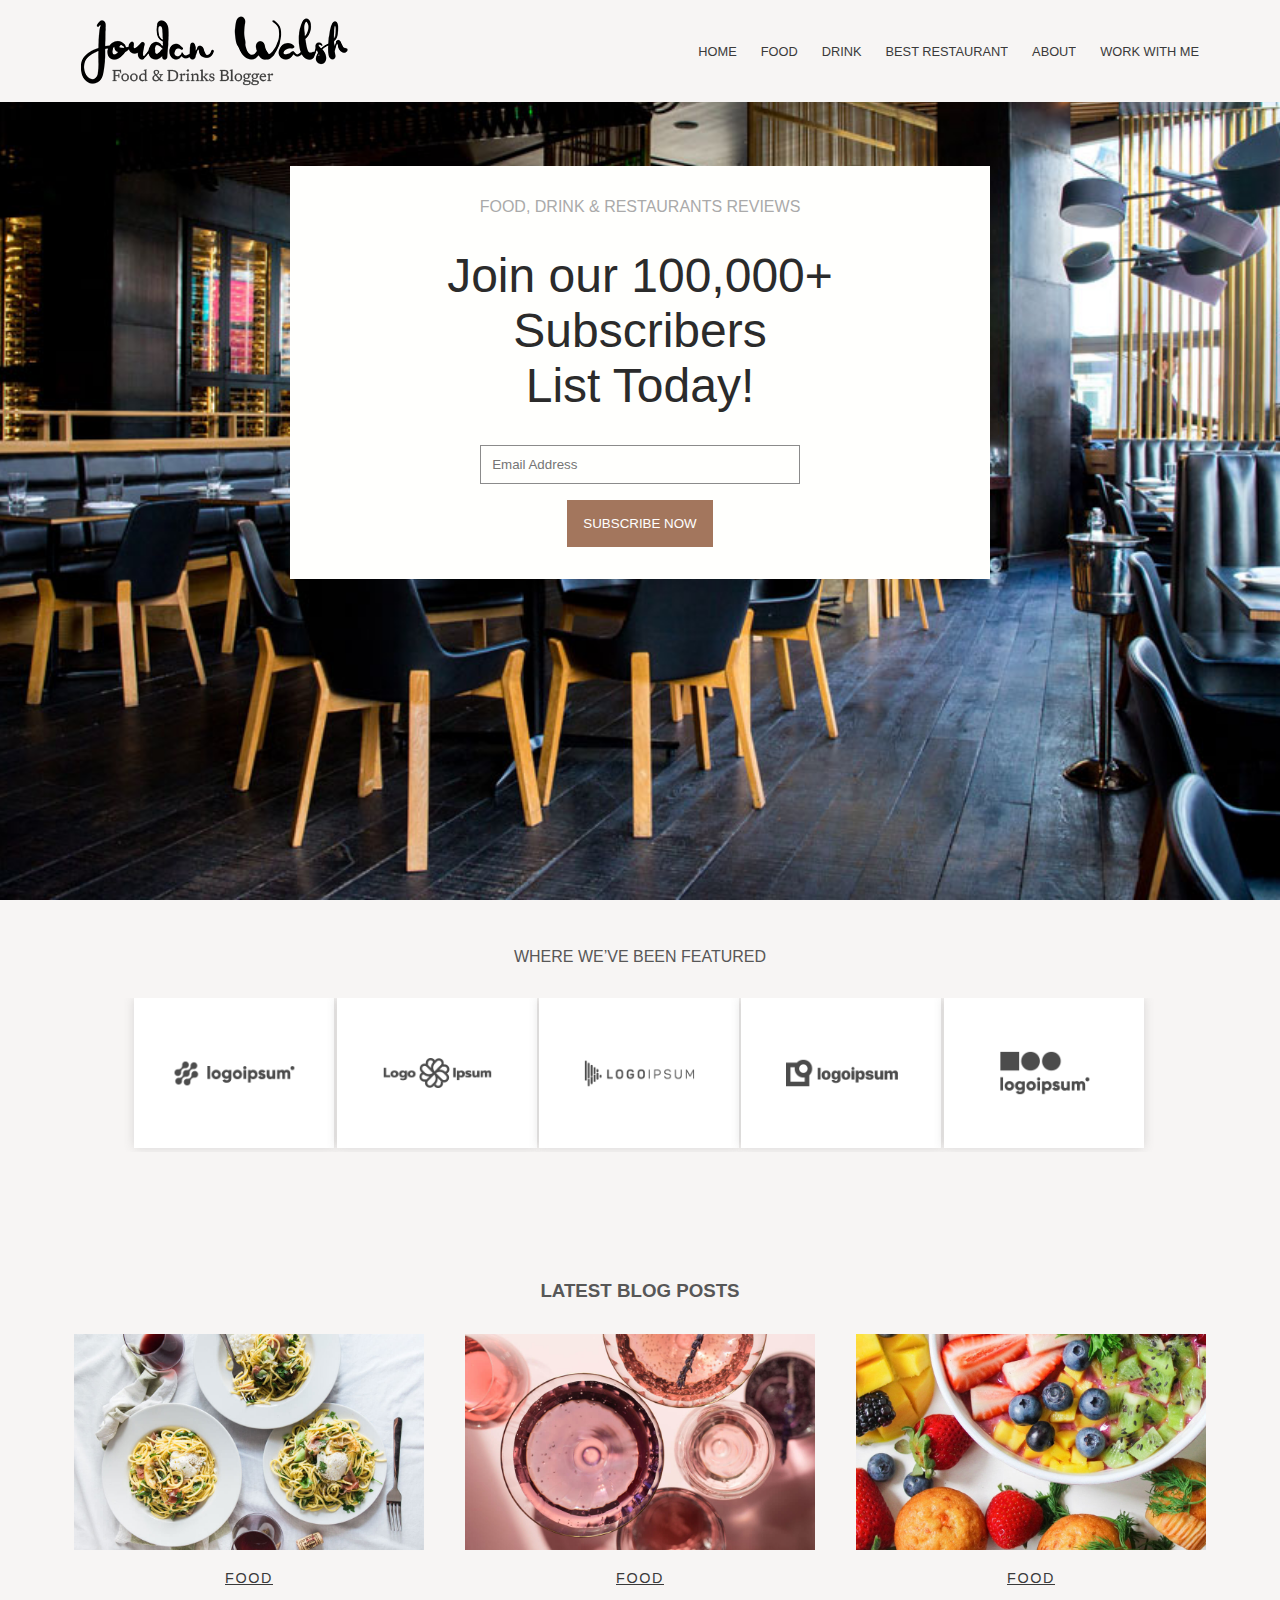
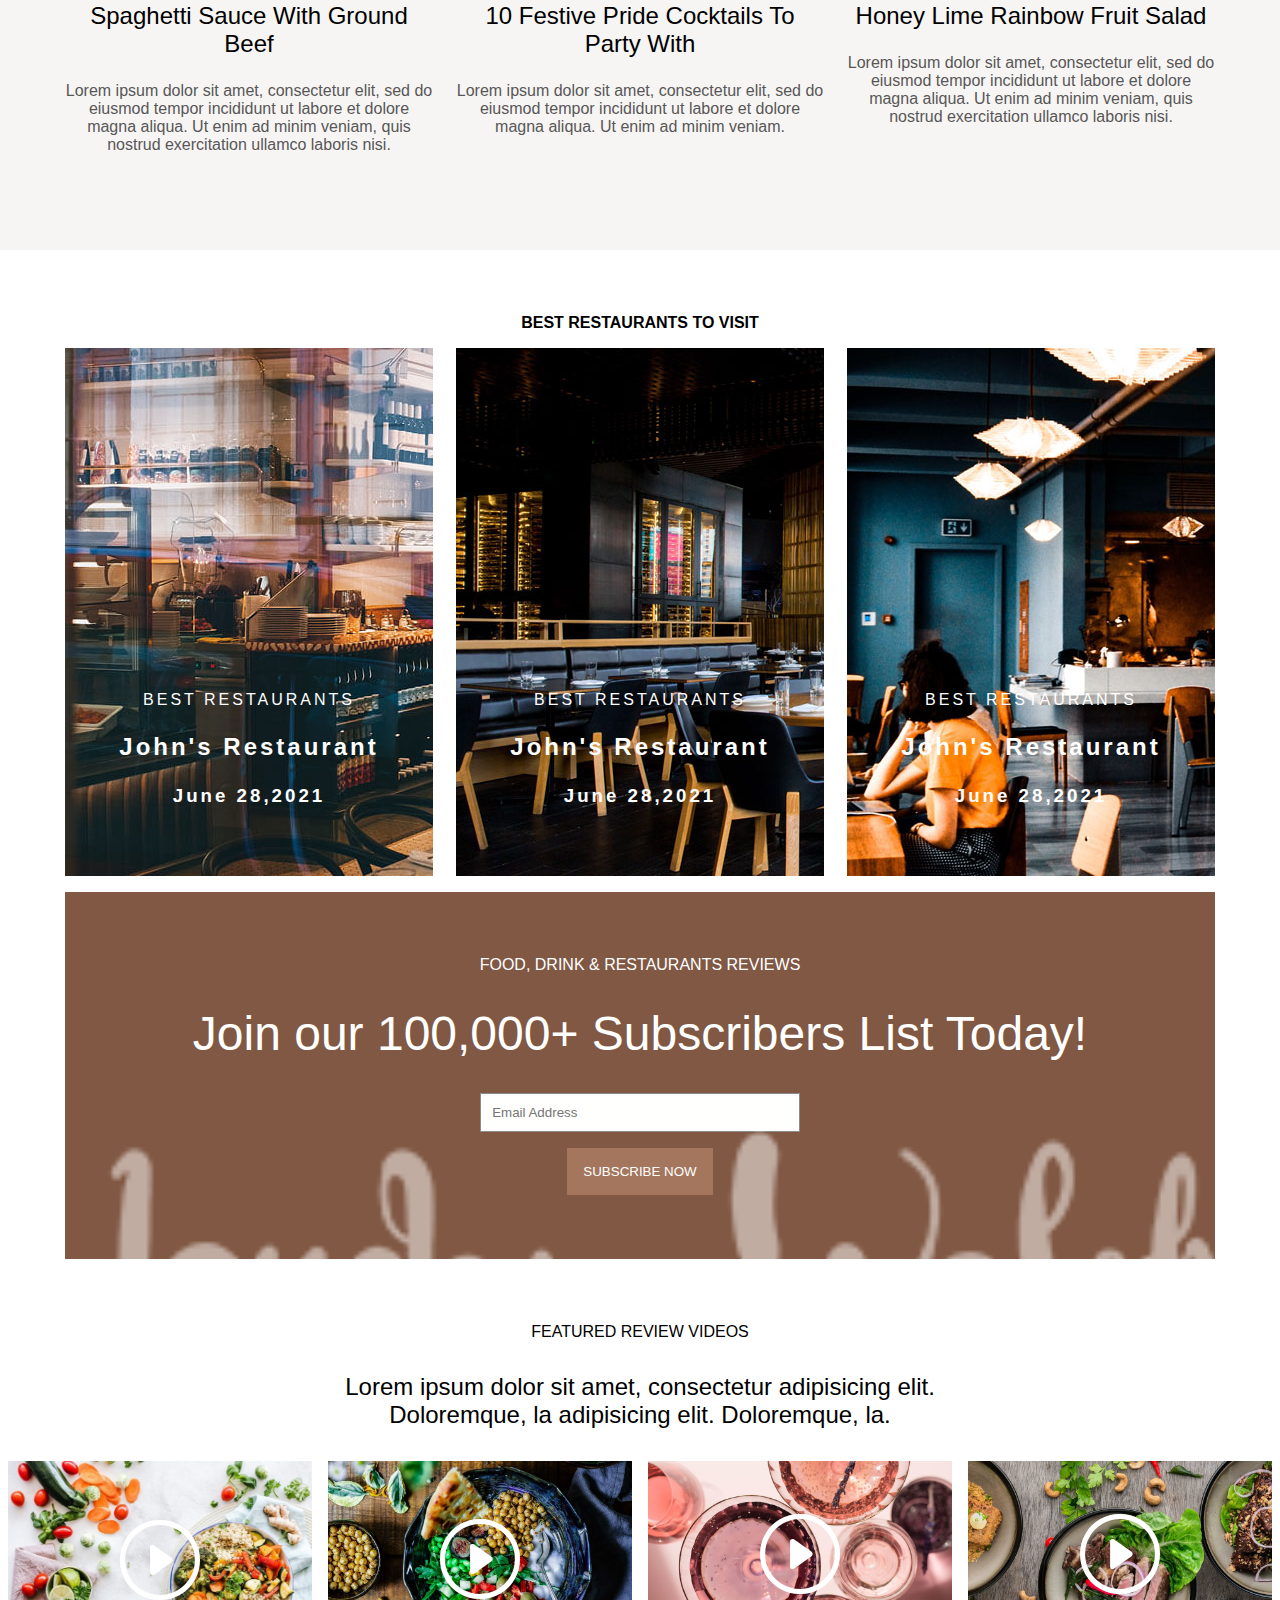
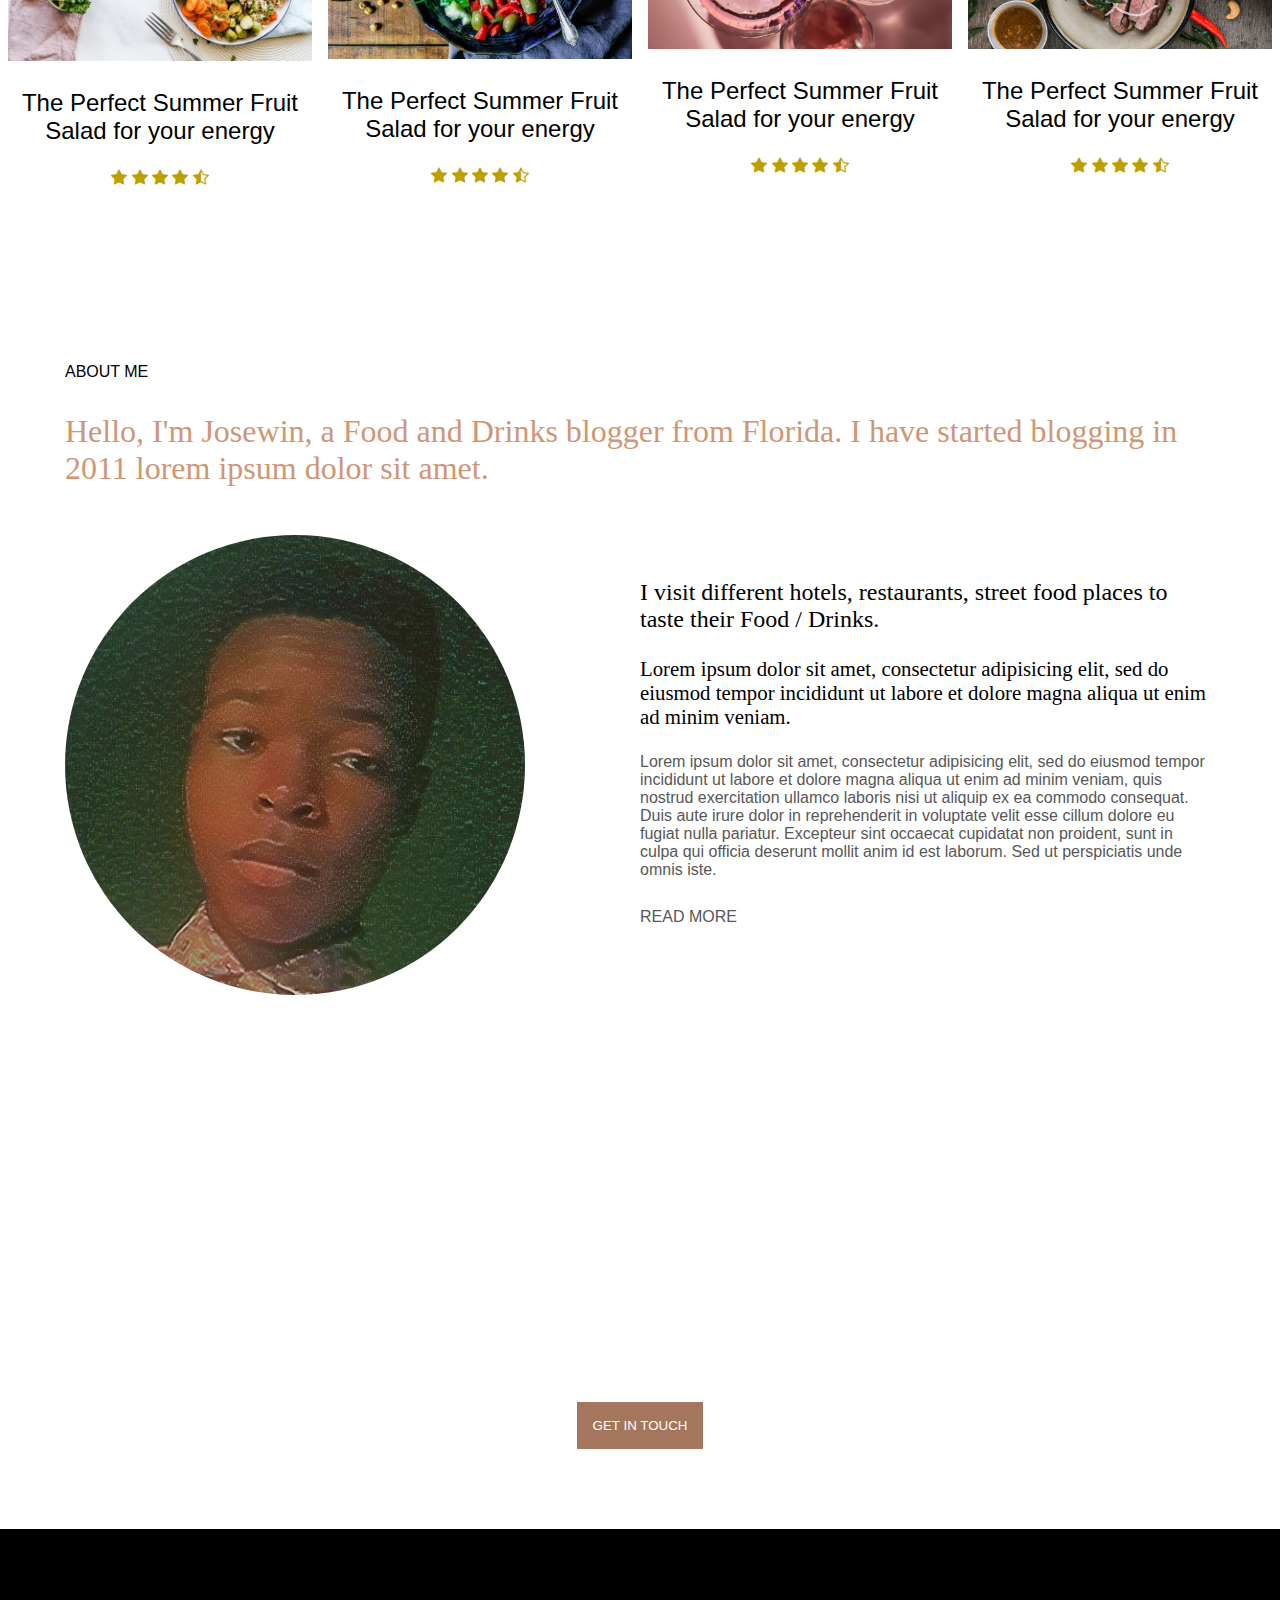
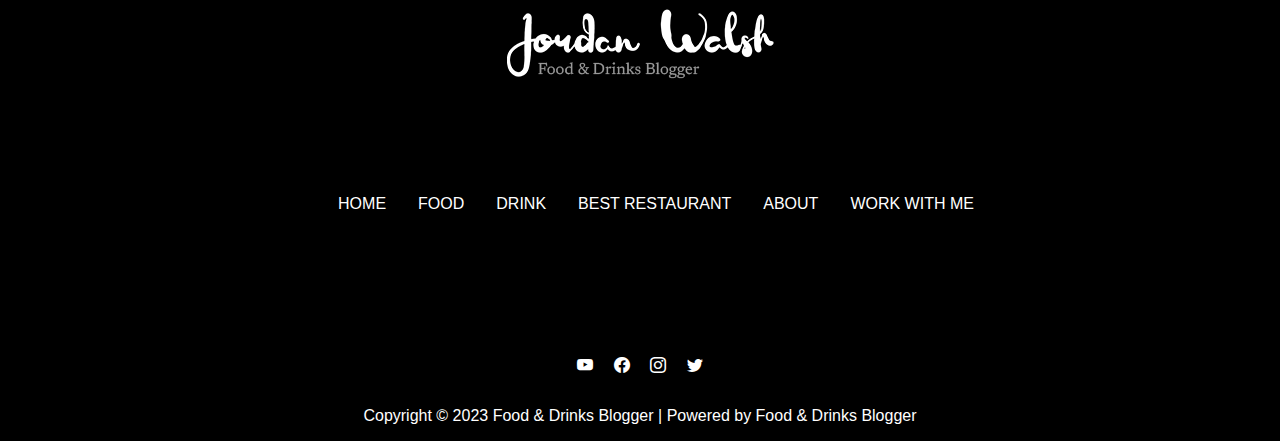
<file: index.html>
<!DOCTYPE html>
<html lang="en">
<head>
    <meta charset="UTF-8">
    <meta name="viewport" content="width=device-width, initial-scale=1.0">
    <meta http-equiv="X-UA-Compatible" content="ie=edge">
    <link rel="stylesheet" href="styles.css">
    <link rel="stylesheet" href="https://cdn.jsdelivr.net/npm/bootstrap-icons@1.10.5/font/bootstrap-icons.css">
    <title>Document</title>
</head>
<body>
    <section class="home">
        <nav>
            <div class="container nav-flex">
                <img src="logo.png" alt="" height = '70px'>
                <ul>
                    <li><a href="index.html">Home</a></li>
                    <li><a href="index2.html">food</a></li>
                    <li><a href="index3.html">drink</a></li>
                    <li><a href="index4.html">Best restaurant</a></li>
                    <li><a href="index5.html">About</a></li>
                    <li><a href="index6.html">work with me</a></li>
                </ul>
            </div>
        </nav>

        <div class="banner">
            <p>FOOD, DRINK & RESTAURANTS REVIEWS</p>
            <h1>Join our 100,000+ Subscribers <br>List Today!</h1>
            <div class="subscribe">
                <input type="email" placeholder="Email Address"> <br>
                <button class="btn">SUBSCRIBE NOW</button>
            </div>
        </div>
    </section>


    <section class="blog">
        <div class="feat container">
            <p>WHERE WE’VE BEEN FEATURED</p>
            <div class="feat-img">
                <img src="featured-logo-01.png" alt="" width="200">
                <img src="featured-logo-02.png" alt="" width="200">
                <img src="featured-logo-03.png" alt="" width="200">
                <img src="featured-logo-04.png" alt="" width="200">
                <img src="featured-logo-05.png" alt="" width="200">
            </div>
        </div>

        <div class="posts container">
            <h3>LATEST BLOG POSTS</h3>

            <div class="post-flex">
                <div class="post-box">
                    <a href=""><img src="blog-02.jpg" alt="" width="350"></a>
                    <a href=""><p>FOOD</p></a>
                    <a href=""><h4>Spaghetti Sauce With Ground Beef</h4></a>   
                    <p>Lorem ipsum dolor sit amet, consectetur elit, sed do eiusmod tempor incididunt ut labore et dolore magna aliqua. Ut enim ad minim veniam, quis nostrud exercitation ullamco laboris nisi.</p>
                </div>
                <div class="post-box">
                    <a href=""><img src="blog-07.jpg" alt="" width="350"></a>
                    <a href=""><p>FOOD</p></a>
                    <a href=""><h4>10 Festive Pride Cocktails To Party With</h4></a>   
                    <p>Lorem ipsum dolor sit amet, consectetur elit, sed do eiusmod tempor incididunt ut labore et dolore magna aliqua. Ut enim ad minim veniam.</p>
                </div>
                <div class="post-box">
                    <a href=""><img src="blog-01.jpg" alt="" width="350"></a>
                    <a href=""><p>FOOD</p></a>
                    <a href=""><h4>Honey Lime Rainbow Fruit Salad</h4></a>   
                    <p>Lorem ipsum dolor sit amet, consectetur elit, sed do eiusmod tempor incididunt ut labore et dolore magna aliqua. Ut enim ad minim veniam, quis nostrud exercitation ullamco laboris nisi.</p>
                </div>
            </div>
        </div>
    </section>

    <section class="visit">
        <h4>BEST RESTAURANTS TO VISIT</h4>

        <div class="visit-flex container">
            <div class="visit-box">
                <a href=""><img src="blog-3.jpg" alt=""></a>
                <div class="visit-text">
                    <p>BEST RESTAURANTS</p>
                    <h2>John's Restaurant</h2>
                    <h3>June 28,2021</h3>
                </div>
            </div>
            <div class="visit-box">
                    <a href=""><img src="blog-1.jpg" alt=""></a>
                <div class="visit-text">
                    <p>BEST RESTAURANTS</p>
                    <h2>John's Restaurant</h2>
                    <h3>June 28,2021</h3>
                </div>
            </div>
            <div class="visit-box">
                    <a href=""><img src="blog-2.jpg" alt=""></a>
                <div class="visit-text">
                    <p>BEST RESTAURANTS</p>
                    <h2>John's Restaurant</h2>
                    <h3>June 28,2021</h3>
                </div>
            </div>
        </div>


        <div class="visit-banner">
            <div class="visit-form">
                <p>FOOD, DRINK & RESTAURANTS REVIEWS</p>
                <h1>Join our 100,000+ Subscribers List Today!</h1>
                <div class="subscribe">
                    <input type="email" placeholder="Email Address"> <br>
                    <button class="btn">SUBSCRIBE NOW</button>
                </div>
            <img src="logo-regular-light.png" alt="">
            </div>
        </div>
    </section>



    <section class="video">
        <p>FEATURED REVIEW VIDEOS</p>
        <h2>Lorem ipsum dolor sit amet, consectetur adipisicing elit. Doloremque, la adipisicing elit. Doloremque, la.</h2>

        <div class="video-flex">
            <div class="video-box">
                <div class="video-play">
                    <a href="">
                        <img src="Natural_Fat_Burners.jpg" alt="">
                        <i class="bi bi-play-circle"></i>
                    </a>
                </div>
                
                <p>The Perfect Summer Fruit Salad for your energy</p>
                <div class="star">
                    <i class="bi bi-star-fill"></i>
                    <i class="bi bi-star-fill"></i>
                    <i class="bi bi-star-fill"></i>
                    <i class="bi bi-star-fill"></i>
                    <i class="bi bi-star-half"></i>
                </div>
            </div>

            
            <div class="video-box">
                <div class="video-play">
                    <a href="">
                        <img src="vegan.jpg" alt="">
                        <i class="bi bi-play-circle"></i>
                    </a>
                </div>
                
                <p>The Perfect Summer Fruit Salad for your energy</p>
                <div class="star">
                    <i class="bi bi-star-fill"></i>
                    <i class="bi bi-star-fill"></i>
                    <i class="bi bi-star-fill"></i>
                    <i class="bi bi-star-fill"></i>
                    <i class="bi bi-star-half"></i>
                </div>
            </div>

            
            <div class="video-box">
                <div class="video-play">
                    <a href="">
                        <img src="blog-07.jpg" alt="">
                        <i class="bi bi-play-circle"></i>
                    </a>
                </div>
                
                <p>The Perfect Summer Fruit Salad for your energy</p>
                <div class="star">
                    <i class="bi bi-star-fill"></i>
                    <i class="bi bi-star-fill"></i>
                    <i class="bi bi-star-fill"></i>
                    <i class="bi bi-star-fill"></i>
                    <i class="bi bi-star-half"></i>
                </div>
            </div>

            
            <div class="video-box">
                <div class="video-play">
                    <a href="">
                        <img src="blog-03.jpg" alt="">
                        <i class="bi bi-play-circle"></i>
                    </a>
                </div>
                
                <p>The Perfect Summer Fruit Salad for your energy</p>
                <div class="star">
                    <i class="bi bi-star-fill"></i>
                    <i class="bi bi-star-fill"></i>
                    <i class="bi bi-star-fill"></i>
                    <i class="bi bi-star-fill"></i>
                    <i class="bi bi-star-half"></i>
                </div>
            </div>
        </div>
    </section>

    <section class="about container">
        <p>ABOUT ME</p>
        <h2>Hello, I'm Josewin, a Food and Drinks blogger from Florida. I have started blogging in 2011 lorem ipsum dolor sit amet.</h2>

        <div class="about-flex">
            <img src="me.jpg" alt="">
            <div class="about-text">
                <h5>I visit different hotels, restaurants, street food places to taste their Food / Drinks.</h5>
                <p>Lorem ipsum dolor sit amet, consectetur adipisicing elit, sed do eiusmod tempor incididunt ut labore et dolore magna aliqua ut enim ad minim veniam. </p>
                <span>Lorem ipsum dolor sit amet, consectetur adipisicing elit, sed do eiusmod tempor incididunt ut labore et dolore magna aliqua ut enim ad minim veniam, quis nostrud exercitation ullamco laboris nisi ut aliquip ex ea commodo consequat. Duis aute irure dolor in reprehenderit in voluptate velit esse cillum dolore eu fugiat nulla pariatur. Excepteur sint occaecat cupidatat non proident, sunt in culpa qui officia deserunt mollit anim id est laborum. Sed ut perspiciatis unde omnis iste.</span> <br>
                <p><a href="">READ MORE</a></p>
            </div>
        </div>
    </section>

    <section class="contact">
        <p>ARE YOU A RESTAURANT OWNER?</p>
        <h3>Contact Josewin for a meaningful review for your restaurant.</h3>
        <button class="btn">GET IN TOUCH</button>
    </section>

    <footer>
        <a href=""><img src="logo-regular-light.png" alt="">
            <ul>
                <li><a href="index.html">Home</a></li>
                <li><a href="index2.html">food</a></li>
                <li><a href="index3.html">drink</a></li>
                <li><a href="index4.html">Best restaurant</a></li>
                <li><a href="index5.html">About</a></li>
                <li><a href="index6.html">work with me</a></li>
            </ul>
        <div class="foot-social">
            <i class="bi bi-youtube"></i>
            <i class="bi bi-facebook"></i>
            <i class="bi bi-instagram"></i>
            <i class="bi bi-twitter"></i>
        </div>
        <p>Copyright © 2023 Food & Drinks Blogger | Powered by Food & Drinks Blogger</p>
    </footer>
</body>
</html>
</file>
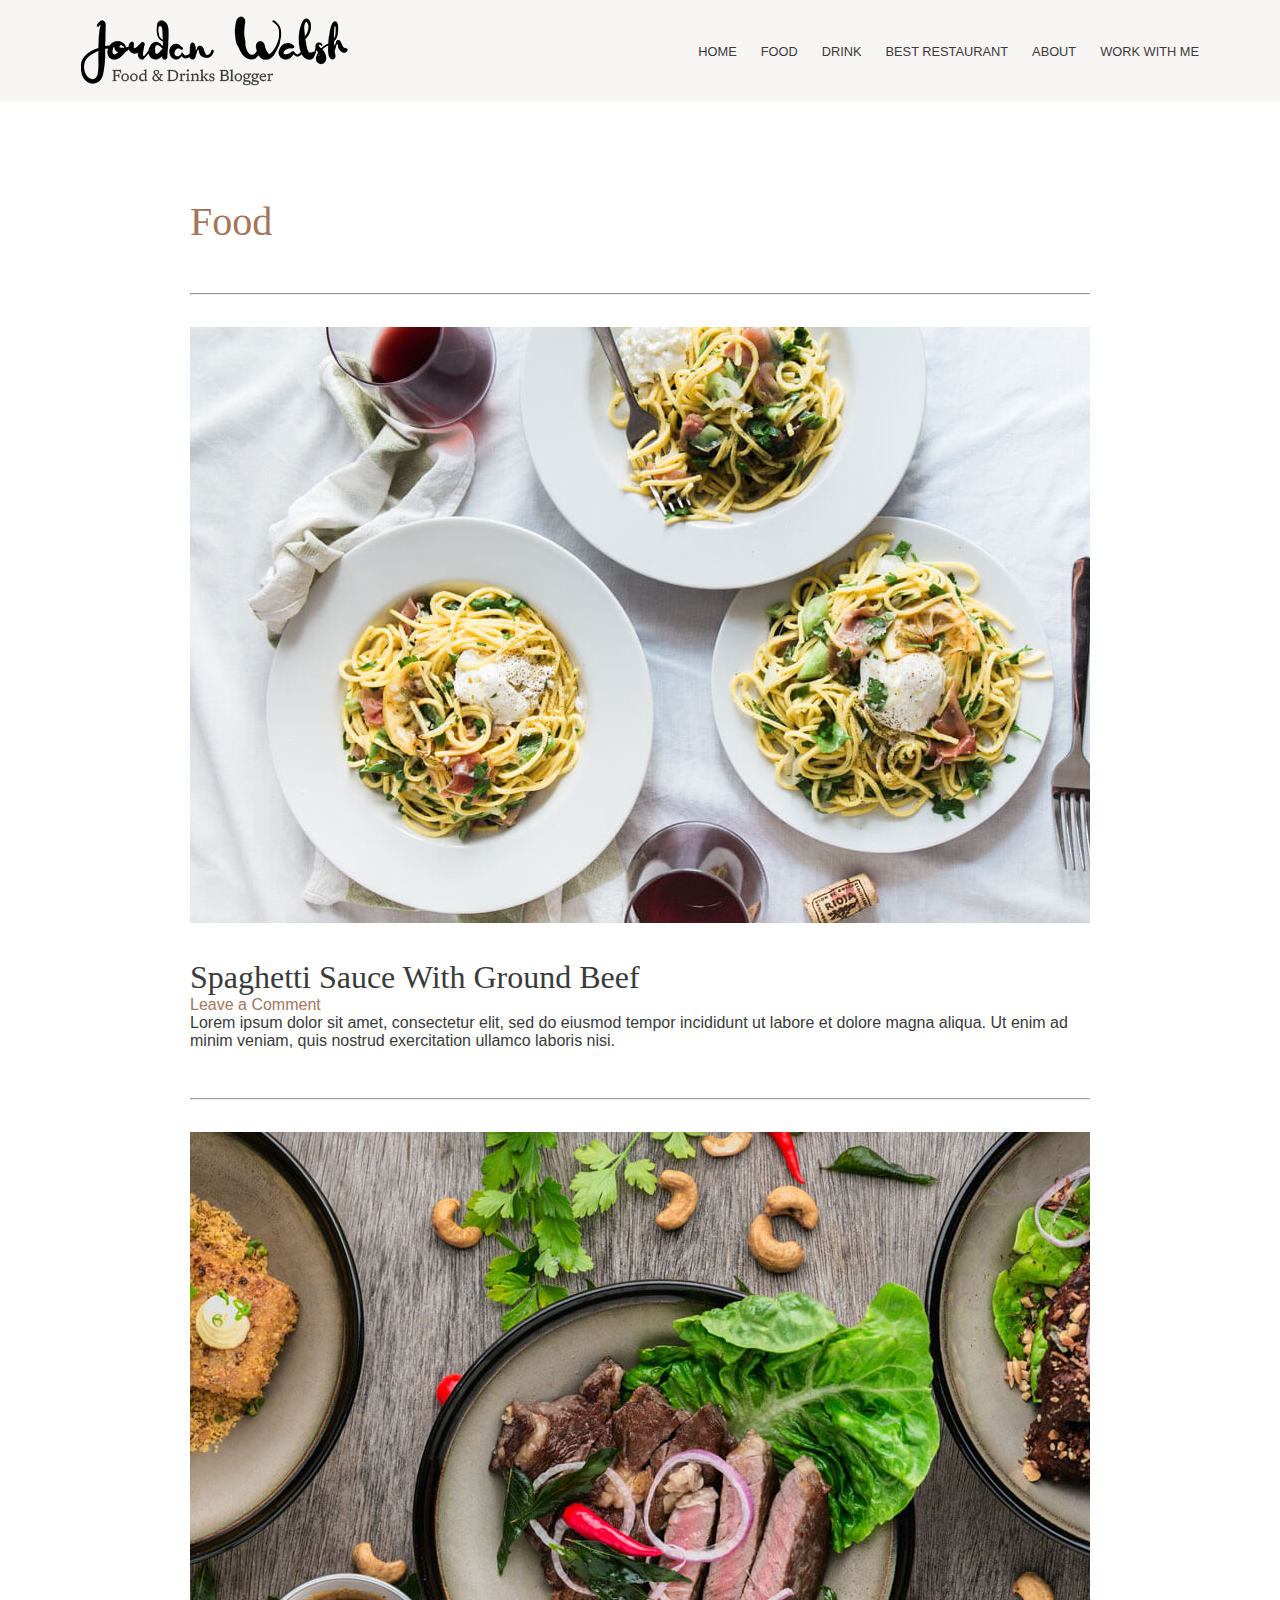
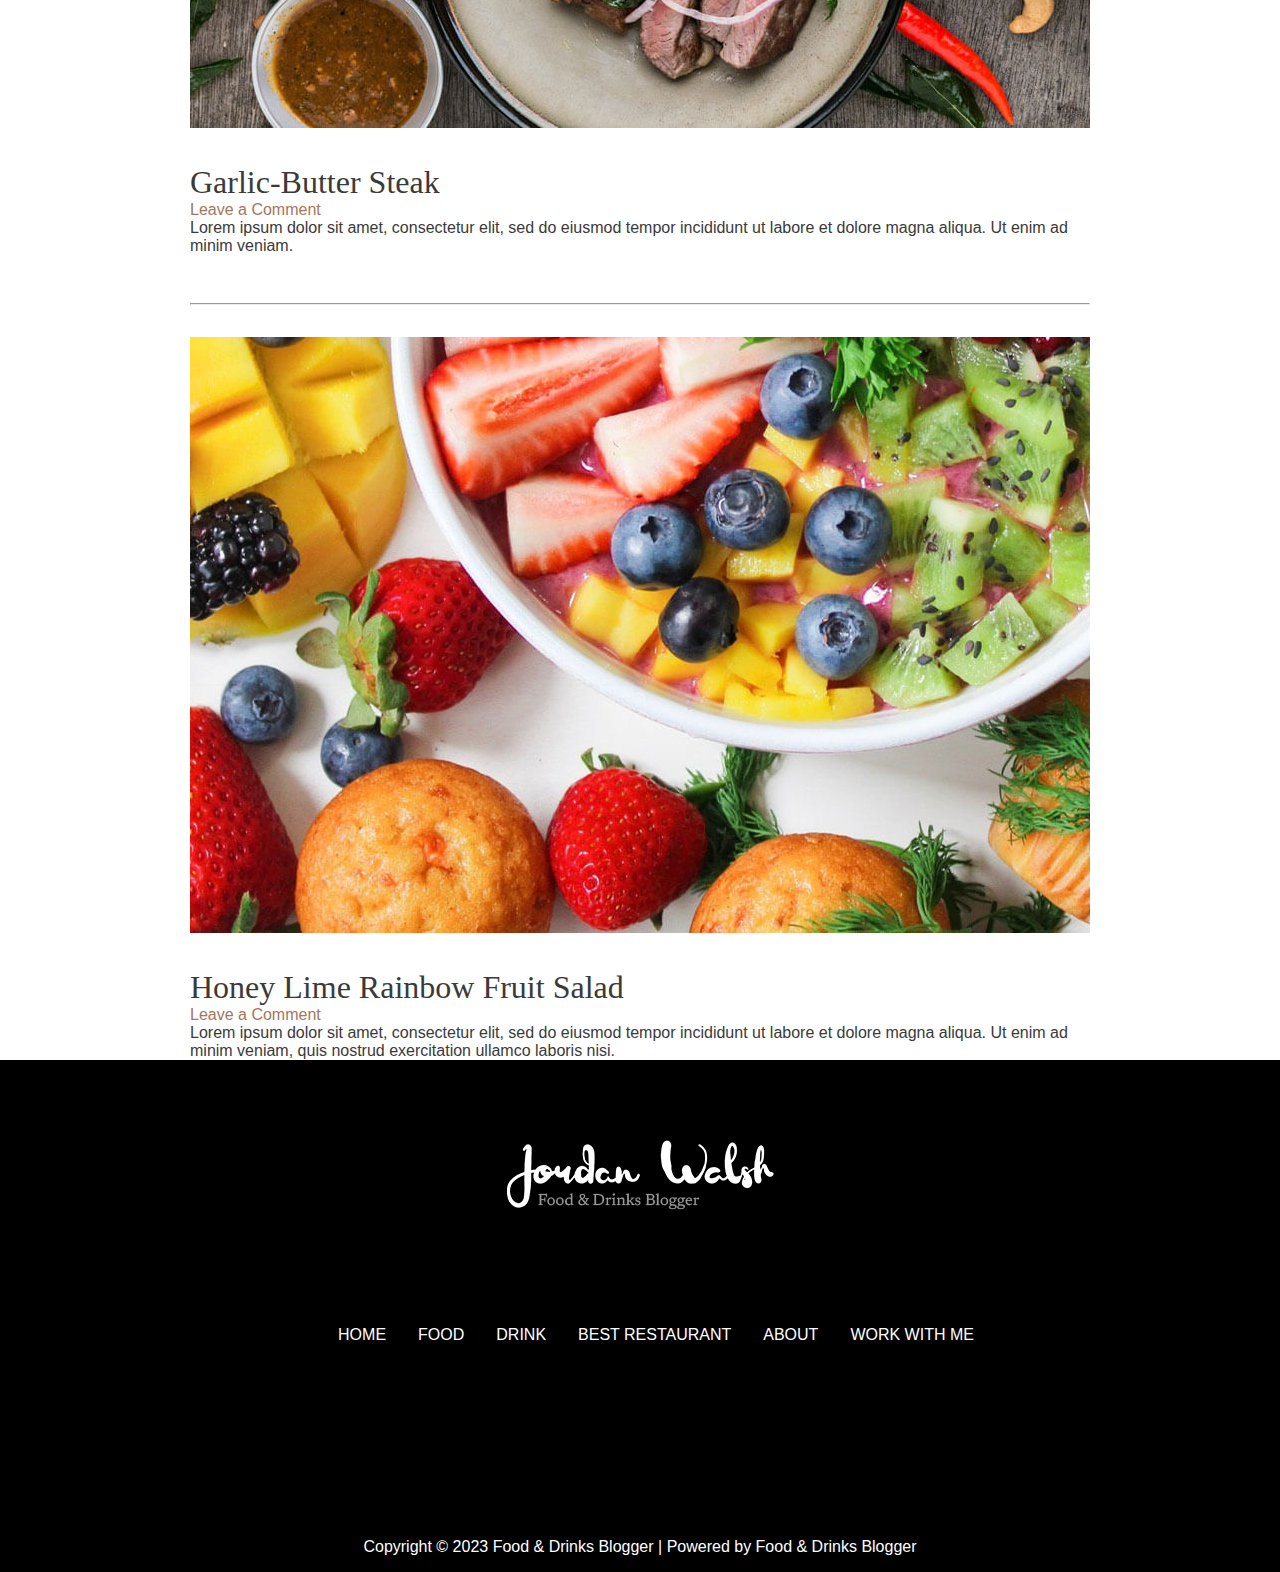
<file: index2.html>
<!DOCTYPE html>
<html lang="en">
<head>
    <meta charset="UTF-8">
    <meta name="viewport" content="width=device-width, initial-scale=1.0">
    <link rel="stylesheet" href="styles.css">
    <title>Food category</title>
</head>
<body>
    
    <nav>
        <div class="container nav-flex">
            <img src="logo.png" alt="" height = '70px'>
            <ul>
                <li><a href="index.html">Home</a></li>
                <li><a href="index2.html">food</a></li>
                <li><a href="index3.html">Drink</a></li>
                <li><a href="">Best restaurant</a></li>
                <li><a href="">About</a></li>
                <li><a href="">work with me</a></li>
            </ul>
        </div>
    </nav>


    <div class="food">
        <h1>Food</h1>
        <div class="allFood">
            <div class="eachFood">
                <hr>
                <img src="blog-02.jpg" alt="">
                <h3><a href="">Spaghetti Sauce With Ground Beef</a></h3>
                <p><a href="">Leave a Comment</a></p>
                <p>Lorem ipsum dolor sit amet, consectetur elit, sed do eiusmod tempor incididunt ut labore et dolore magna aliqua. Ut enim ad minim veniam, quis nostrud exercitation ullamco laboris nisi.</p>
            </div>
            <div class="eachFood">
                <hr>
                <img src="blog-03.jpg" alt="">
                <h3><a href="">Garlic-Butter Steak</a></h3>
                <p><a href="">Leave a Comment</a></p>
                <p>Lorem ipsum dolor sit amet, consectetur elit, sed do eiusmod tempor incididunt ut labore et dolore magna aliqua. Ut enim ad minim veniam.</p>
            </div>
            <div class="eachFood">
                <hr>
                <img src="blog-01.jpg" alt="">
                <h3><a href="">Honey Lime Rainbow Fruit Salad</a></h3>
                <p><a href="">Leave a Comment</a></p>
                <p>Lorem ipsum dolor sit amet, consectetur elit, sed do eiusmod tempor incididunt ut labore et dolore magna aliqua. Ut enim ad minim veniam, quis nostrud exercitation ullamco laboris nisi.</p>
            </div>
        </div>
    </div>

    <footer>
        <a href=""><img src="logo-regular-light.png" alt="">
        <ul>
            <li><a href="index.html">Home</a></li>
            <li><a href="index2.html">food</a></li>
            <li><a href="index3.html">drink</a></li>
            <li><a href="index4.html">Best restaurant</a></li>
            <li><a href="index5.html">About</a></li>
            <li><a href="index6.html">work with me</a></li>
        </ul>
        <div class="foot-social">
            <i class="bi bi-youtube"></i>
            <i class="bi bi-facebook"></i>
            <i class="bi bi-instagram"></i>
            <i class="bi bi-twitter"></i>
        </div>
        <p>Copyright © 2023 Food & Drinks Blogger | Powered by Food & Drinks Blogger</p>
    </footer>
</body>
</html>
</file>
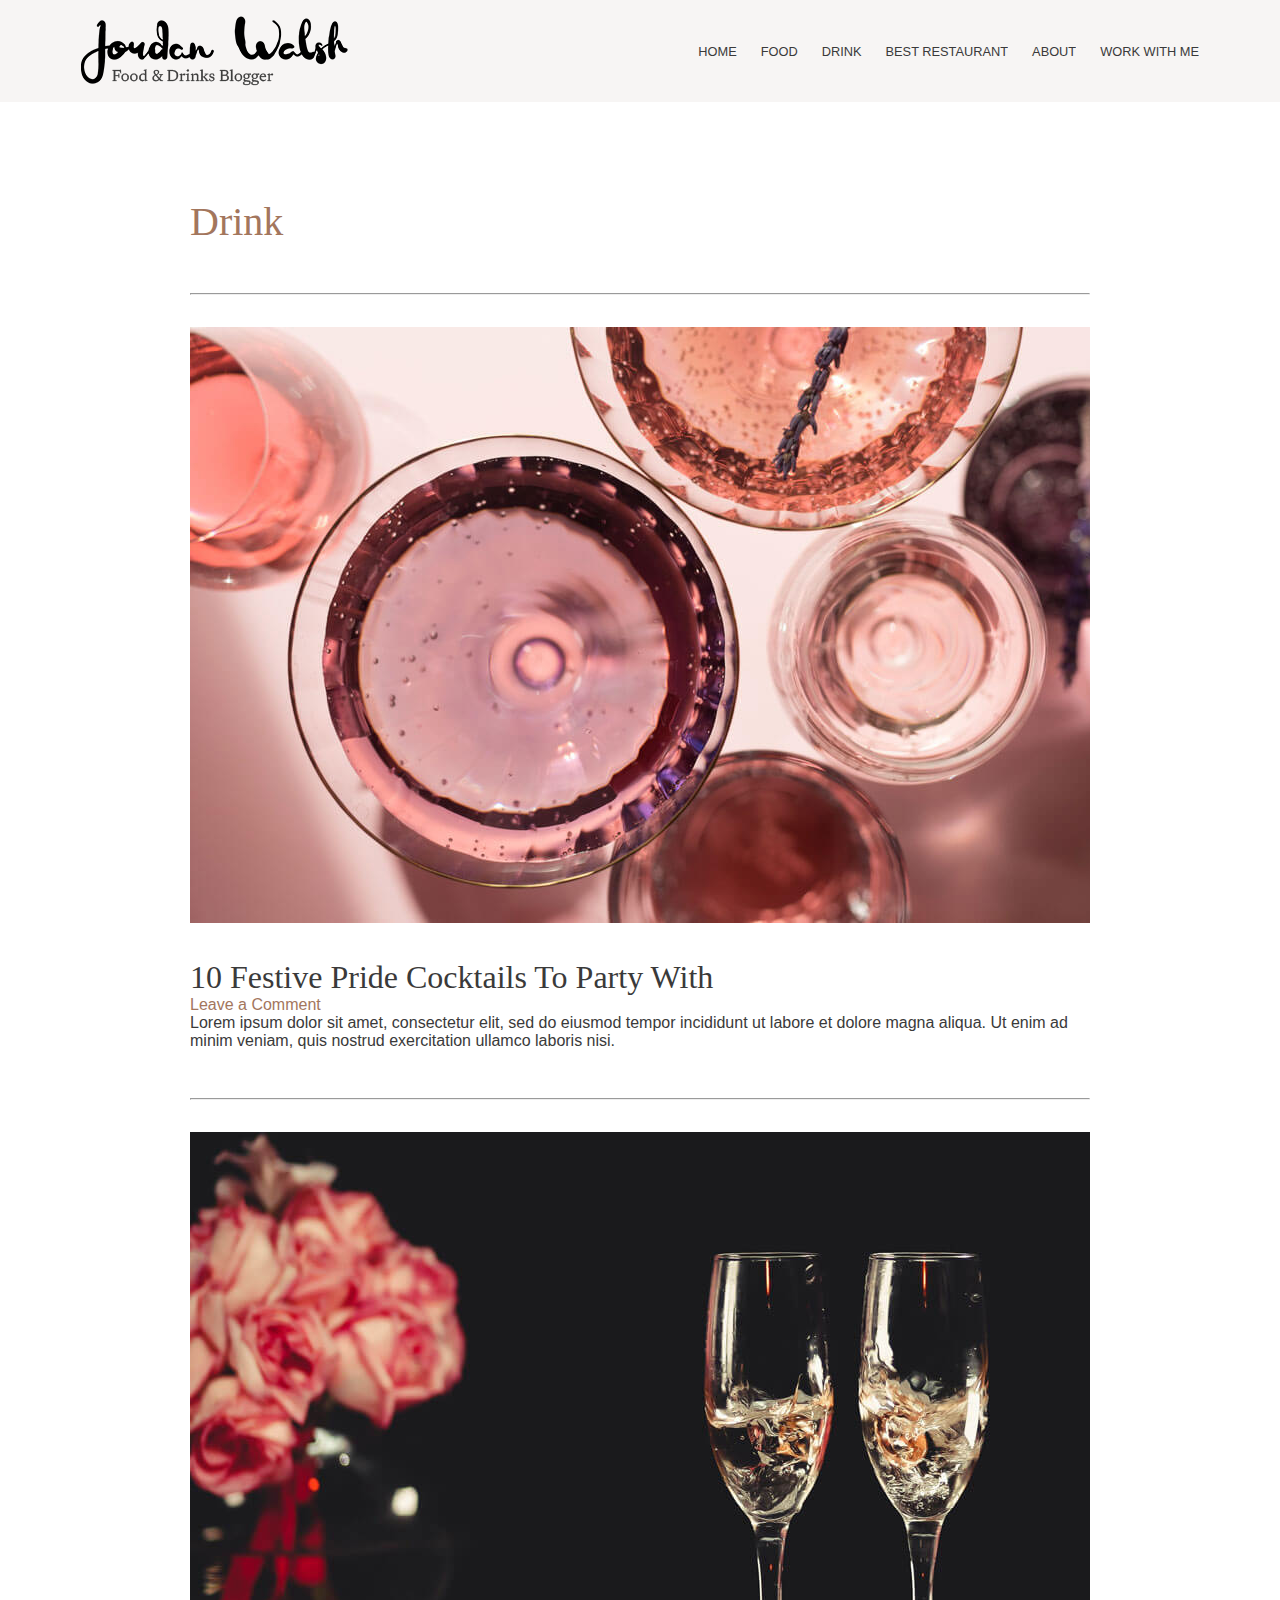
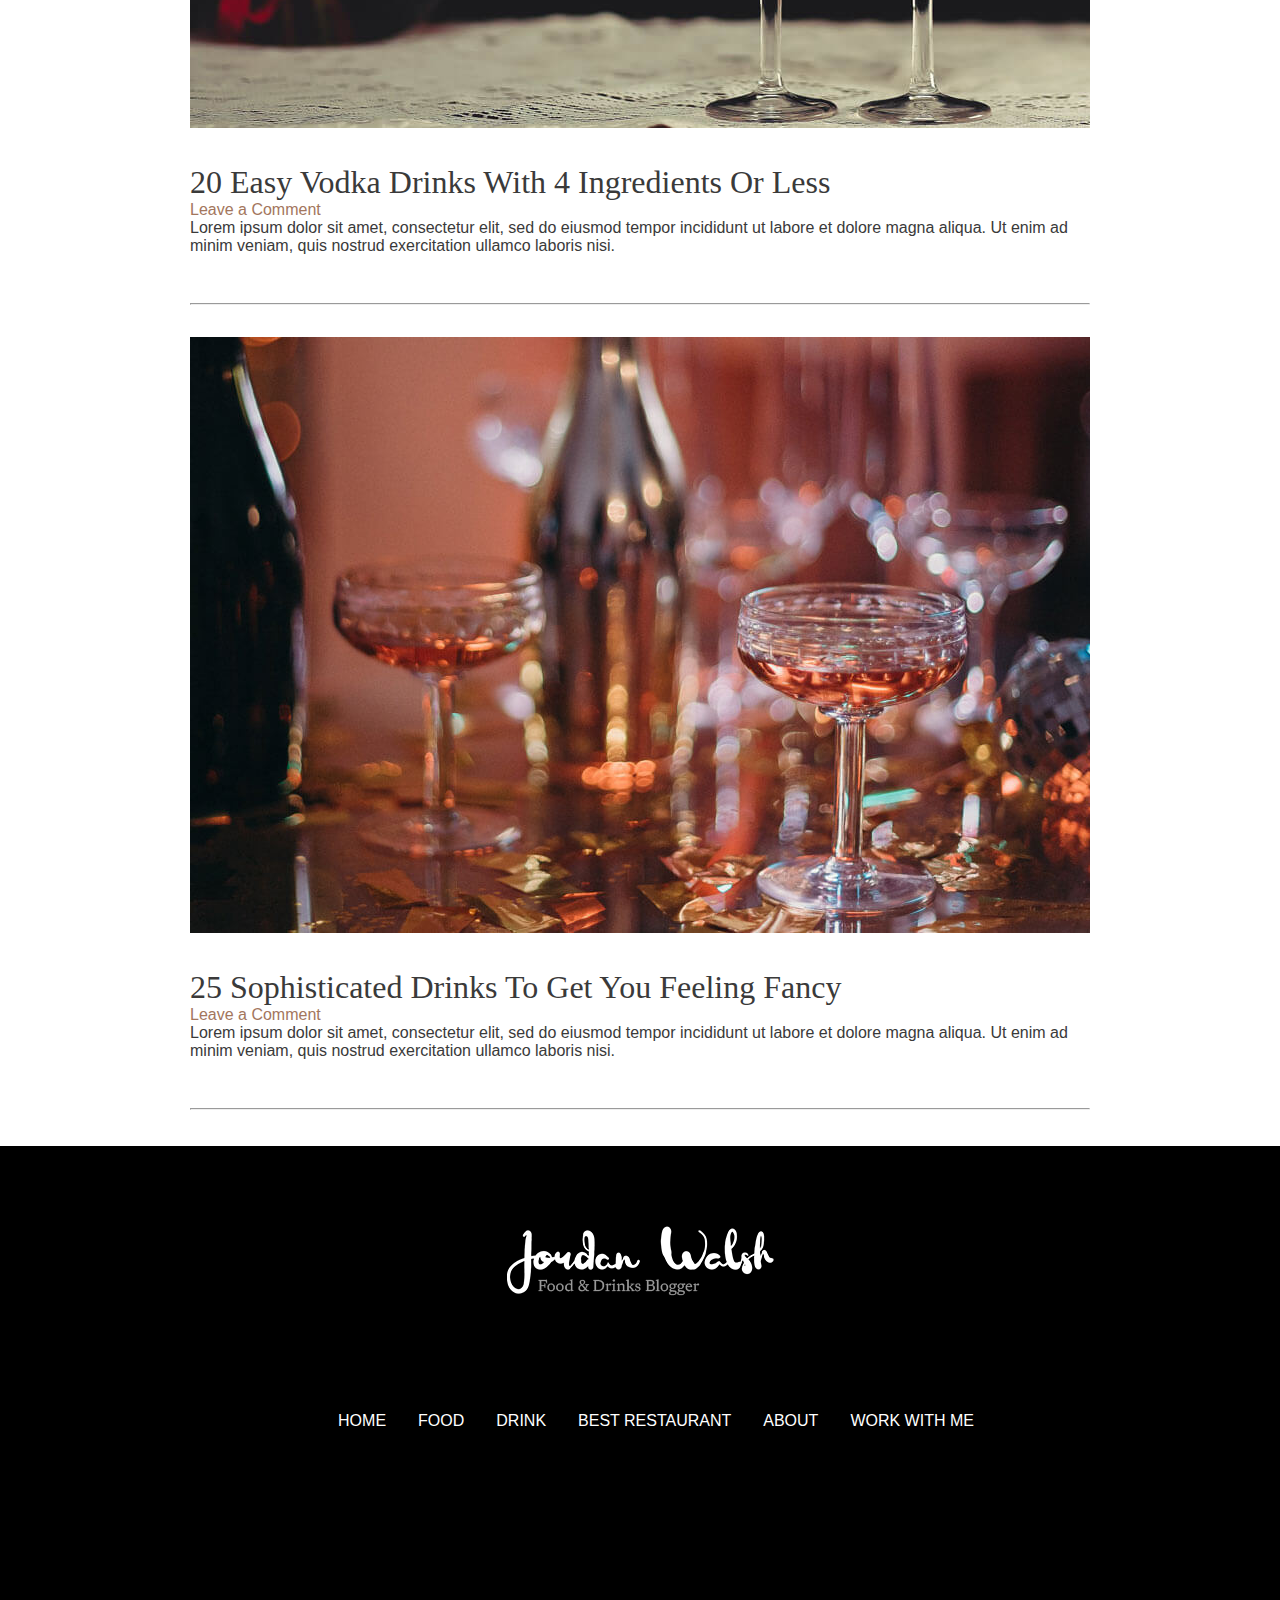
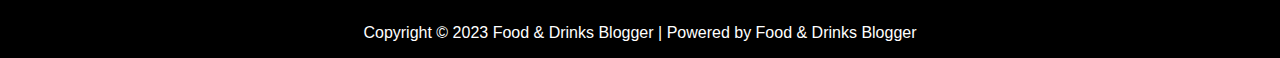
<file: index3.html>
<!DOCTYPE html>
<html lang="en">
<head>
    <meta charset="UTF-8">
    <meta name="viewport" content="width=device-width, initial-scale=1.0">
    <link rel="stylesheet" href="styles.css">
    <title>Food category</title>
</head>
<body>
    
    <nav>
        <div class="container nav-flex">
            <img src="logo.png" alt="" height = '70px'>
            <ul>
                <li><a href="index.html">Home</a></li>
                <li><a href="index2.html">food</a></li>
                <li><a href="index3.html">Drink</a></li>
                <li><a href="index4.html">Best restaurant</a></li>
                <li><a href="index5.html">About</a></li>
                <li><a href="index6.html">work with me</a></li>
            </ul>
        </div>
    </nav>


    <div class="food">
        <h1>Drink</h1>
        <div class="allFood">
            <div class="eachFood">
                <hr>
                <img src="blog-07.jpg" alt="">
                <h3><a href="">10 Festive Pride Cocktails To Party With</a></h3>
                <p><a href="">Leave a Comment</a></p>
                <p>Lorem ipsum dolor sit amet, consectetur elit, sed do eiusmod tempor incididunt ut labore et dolore magna aliqua. Ut enim ad minim veniam, quis nostrud exercitation ullamco laboris nisi.</p>
            </div>
            <div class="eachFood">
                <hr>
                <img src="blog-08.jpg" alt="">
                <h3><a href="">20 Easy Vodka Drinks With 4 Ingredients Or Less  </a></h3>
                <p><a href="">Leave a Comment</a></p>
                <p>Lorem ipsum dolor sit amet, consectetur elit, sed do eiusmod tempor incididunt ut labore et dolore magna aliqua. Ut enim ad minim veniam, quis nostrud exercitation ullamco laboris nisi.
                </p>
            </div>
            <div class="eachFood">
                <hr>
                <img src="blog-09.jpg" alt="">
                <h3><a href="">25 Sophisticated Drinks To Get You Feeling Fancy</a></h3>
                <p><a href="">Leave a Comment</a></p>
                <p>Lorem ipsum dolor sit amet, consectetur elit, sed do eiusmod tempor incididunt ut labore et dolore magna aliqua. Ut enim ad minim veniam, quis nostrud exercitation ullamco laboris nisi.</p>
            </div>
            <hr><br>
            <br>
        </div>
    </div>

    <footer>
        <a href=""><img src="logo-regular-light.png" alt="">
        <ul>
            <li><a href="index.html">Home</a></li>
            <li><a href="index2.html">food</a></li>
            <li><a href="index3.html">drink</a></li>
            <li><a href="index4.html">Best restaurant</a></li>
            <li><a href="index5.html">About</a></li>
            <li><a href="index6.html">work with me</a></li>
        </ul>
        <div class="foot-social">
            <i class="bi bi-youtube"></i>
            <i class="bi bi-facebook"></i>
            <i class="bi bi-instagram"></i>
            <i class="bi bi-twitter"></i>
        </div>
        <p>Copyright © 2023 Food & Drinks Blogger | Powered by Food & Drinks Blogger</p>
    </footer>
</body>
</html>
</file>
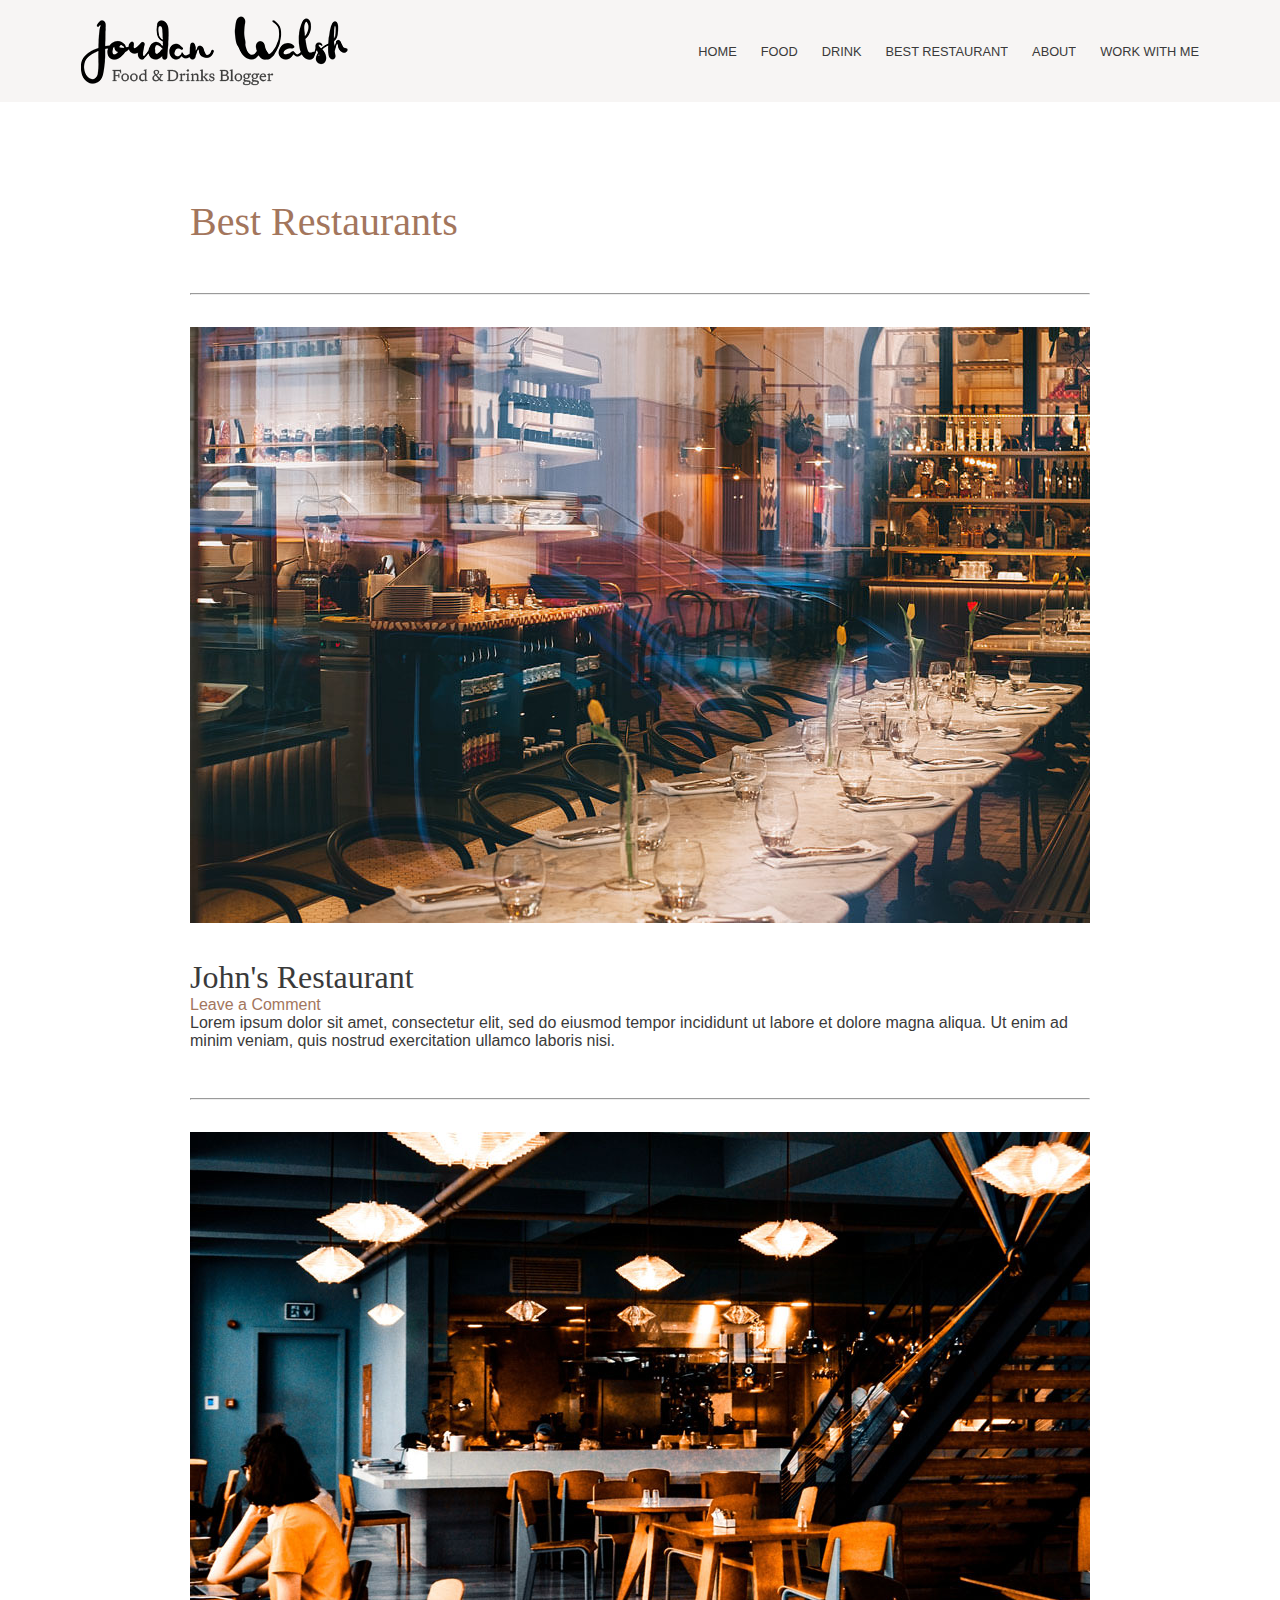
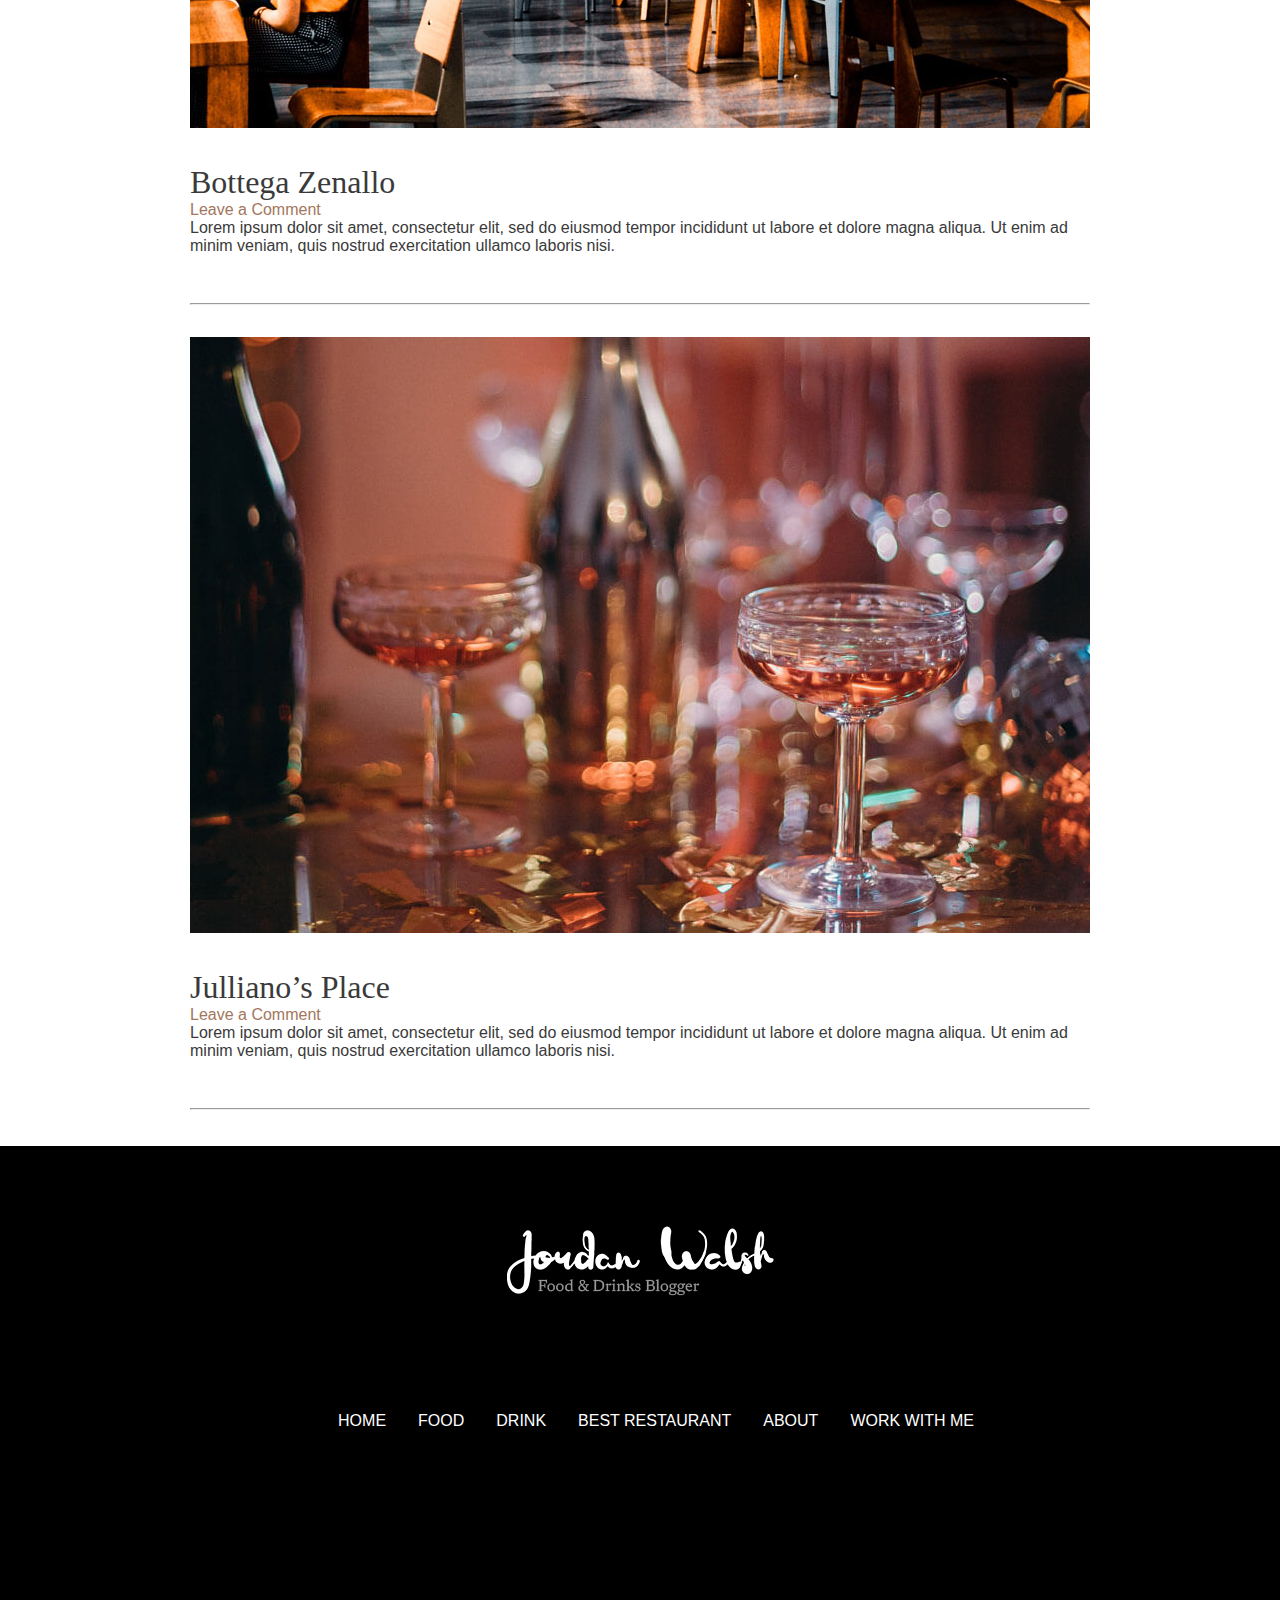
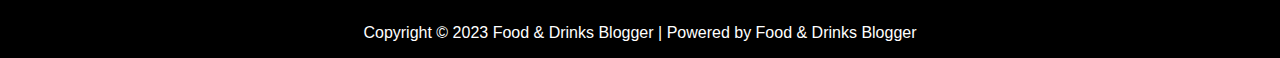
<file: index4.html>
<!DOCTYPE html>
<html lang="en">
<head>
    <meta charset="UTF-8">
    <meta name="viewport" content="width=device-width, initial-scale=1.0">
    <link rel="stylesheet" href="styles.css">
    <title>Food category</title>
</head>
<body>
    
    <nav>
        <div class="container nav-flex">
            <img src="logo.png" alt="" height = '70px'>
            <ul>
                <li><a href="index.html">Home</a></li>
                <li><a href="index2.html">food</a></li>
                <li><a href="index3.html">Drink</a></li>
                <li><a href="index4.html">Best restaurant</a></li>
                <li><a href="index5.html">About</a></li>
                <li><a href="index6.html">work with me</a></li>
            </ul>
        </div>
    </nav>


    <div class="food">
        <h1>Best Restaurants</h1>
        <div class="allFood">
            <div class="eachFood">
                <hr>
                <img src="blog-3.jpg" alt="">
                <h3><a href="">John's Restaurant</a></h3>
                <p><a href="">Leave a Comment</a></p>
                <p>Lorem ipsum dolor sit amet, consectetur elit, sed do eiusmod tempor incididunt ut labore et dolore magna aliqua. Ut enim ad minim veniam, quis nostrud exercitation ullamco laboris nisi.</p>
            </div>


            <div class="eachFood">
                <hr>
                <img src="blog-2.jpg" alt="">
                <h3><a href="">Bottega Zenallo</a></h3>
                <p><a href="">Leave a Comment</a></p>
                <p>Lorem ipsum dolor sit amet, consectetur elit, sed do eiusmod tempor incididunt ut labore et dolore magna aliqua. Ut enim ad minim veniam, quis nostrud exercitation ullamco laboris nisi.
                </p>
            </div>


            <div class="eachFood">
                <hr>
                <img src="blog-09.jpg" alt="">
                <h3><a href="">Julliano’s Place</a></h3>
                <p><a href="">Leave a Comment</a></p>
                <p>Lorem ipsum dolor sit amet, consectetur elit, sed do eiusmod tempor incididunt ut labore et dolore magna aliqua. Ut enim ad minim veniam, quis nostrud exercitation ullamco laboris nisi.</p>
            </div>
            <hr><br>
            <br>
        </div>
    </div>

    <footer>
        <a href=""><img src="logo-regular-light.png" alt="">
        <ul>
            <li><a href="index.html">Home</a></li>
            <li><a href="index2.html">food</a></li>
            <li><a href="index3.html">drink</a></li>
            <li><a href="index4.html">Best restaurant</a></li>
            <li><a href="index5.html">About</a></li>
            <li><a href="index6.html">work with me</a></li>
        </ul>
        <div class="foot-social">
            <i class="bi bi-youtube"></i>
            <i class="bi bi-facebook"></i>
            <i class="bi bi-instagram"></i>
            <i class="bi bi-twitter"></i>
        </div>
        <p>Copyright © 2023 Food & Drinks Blogger | Powered by Food & Drinks Blogger</p>
    </footer>
</body>
</html>
</file>
<file: styles.css>
*{
    margin: 0;
    padding: 0;
    box-sizing: border-box;
    overflow-x: hidden;
    /* list-style: none; */
    text-decoration: none;
    font-family: 'Segoe UI', Tahoma, Geneva, Verdana, sans-serif;
    scroll-behavior: smooth;
}

.container{
    /* border: 3px solid red; */
    width: 1150px;
    margin: 1rem auto;
}

.home{
    width: 100%;
    height: 100vh;
    background: url(blog-1.jpg);
    background-attachment: fixed;
    background-size: cover;
    background-position: center;
    overflow: hidden;
}

nav{
    background-color: #f7f5f4;
    display: flex;
}

.nav-flex{
    align-items: center;
    text-align: center;
    padding: 0 1rem;
    display: flex;
    justify-content: space-between;
}

nav ul {
    display: flex;
}

nav ul li a{
    font-size: .8rem;
    margin-left: 1.5rem;
    font-family: sans-serif;
    color: #3a3a3a;
    text-transform: uppercase;
    transition: .3s;
}

nav ul li a:hover{
    color: #cf9676;
}

.banner{
    background-color: #fffffd;
    padding: 2rem;
    text-align: center;
    width: 700px;
    margin: 4rem auto;
}

.banner p{
    font-weight: 200;
    color: #aaaaaa;
    font-size: 1rem
}

.banner h1{
    font-size: 3rem;
    font-weight: 100;
    margin: 2rem 0;
    color: #2b2b2b;
}

/* .subscribe{
    display: inline-block;
} */
input{
    background-color: #fffffd;
    width: 20rem;
    padding: .7rem;
    border: .5px solid #8b8b8b;
    outline: none;
}

.btn{
    margin-top: 1rem;
    color: white;
    padding: 1rem;
    background-color: #a3765d;
    border: none;
    cursor: pointer;
}



.blog{
    width: 100%;
    /* height: 100vh; */
    background-color: #f7f5f4;
    align-items: center;
    text-align: center;
}

.feat p{
    padding: 2rem;
    color: #575757;
}



.posts h3{
    color: #575757;
    margin-top: 7rem;
    padding-bottom: 2rem;
}
.feat-img img{
    margin-left: -2px;
    box-shadow: 0px 0px 10px rgba(94, 94, 94, .2);
}

.post-flex{
    display: flex;
    justify-content: space-between;
}




.post-box{
    width: 32%;
    /* margin: 0 1rem; */
}

.post-box img{
    transition: .4s;
}
.post-box img:hover{
    transform: translateY(-15px);
}
.post-box a {
    color: #3a3a3a;
}

.post-box a p{
    font-size: .9rem;
    letter-spacing: .1rem;
    text-decoration: underline;
    padding: 1rem 0 1rem 0;
}
.post-box > p{
    color: #575757;
    margin-bottom: 5rem;
}
.post-box a h4{
    font-size: 1.5rem;
    font-weight: 200;
    margin-bottom: 1.5rem;
    color: #000000;
}

.visit{
    text-align: center;
    padding-top: 4rem;
    background: linear-gradient(rgb(250, 234, 234)#f7f5f4)
}

.visit-flex{
    display: flex;
    justify-content: space-between;
    /* border: 3px solid red; */
}

.visit-box{
    /* border: 3px solid black; */
    position: relative;
    overflow: hidden;
    height: 33rem;
    width: 32%;
}


.visit-text{
    cursor: pointer;
    z-index: 3;
    position: absolute;
    width: 100%;
    height: 100%;
    /* background-color: rgb(0, 0, 0, 0.4); */
    top: 65%;

    text-align: center;
    color: #fff;
    width: 100%;
    font-weight: 150;
}
.visit-text p, .visit-text h3{
    font-family: sans-serif;
    letter-spacing: 3px;
}
.visit-text h2{
    margin: 1.5rem 0;
    letter-spacing: 3px;
}


.visit-box a img{
    transition: 1s;
}
.visit-box a img:hover{
    transform: scale(1.1);
}





.visit-form{
    position: relative;
    width: 1150px;
    margin: 0 auto;
    background-color: #805843;
    padding: 4rem;
    text-align: center;
    overflow: hidden;
}

.visit-banner img{
    position: absolute;
    opacity: .5;
    left: 50%;
    top: 65%;
    transform: translateX(-50%);
    width: 75rem;
}

.visit-form p{
    font-weight: 200;
    color: #fff;
    font-size: 1rem
}

.visit-form h1{
    font-size: 3rem;
    font-weight: 100;
    margin: 2rem 0;
    color: #fff;
}



.video{
    width: 100%;
    padding-top: 4rem;
    text-align: center;
}

.video h2{
    font-weight: 200;
    width: 50%;
    margin: 2rem auto;
}
.video-flex{
    display: flex;
    justify-content: space-between;
}
.video-box{
    width: 24%;
    margin: 0 .5rem;

}
.video-play{
    position: relative;
    width: 100%;
}
.video-box img{
    /* position: relative; */
    width: 100%;
    z-index: -1;
}
.video-play a i{
    top: 50%;
    left: 50%;
    transform: translate(-50%,-50%);
    color: white;
    font-size: 5rem;
    position: absolute;
    /* z-index: 2; */
    /* text-align: center; */
}
.video-box p{
    font-size: 1.5rem;
    margin: 1.5rem 0;
}
.star{
    color: rgb(189, 160, 0);
}


.about{
    padding: 10rem 0 5rem 0;
}
.about h2{
    font-weight: 500;
    margin: 2rem 0 3rem 0;
    color: #cf9676;
    font-family: serif;
    font-size: 2rem;
}

.about-flex{
    display: flex;
    justify-content: space-between;
    align-items: center;
}
.about-flex img{
    width: 40%;
    border-radius: 50%;
}
.about-text{
    width: 50%;
    display: block;
}
.about-text h5{
    font-size: 1.5rem;
    font-weight: 400;
    font-family: serif;
}
.about-text p{
    font-family: serif;
    font-size: 1.3rem;
    margin: 1.5rem 0;
}

.about-text span{
    color: #575757;
    padding-bottom: 2rem;
}
.about-text p a{
    color: #575757;
    font-size: 1rem;
}

.contact{
    background: linear-gradient(rgba(30,30,30,.4), rgba(30,30,30,.4)), url(blog-08.jpg);
    background-size: cover;  
    background-attachment: fixed;
    background-position: center;
    color: white;
    text-align: center;
    padding: 5rem 0;
}

.contact h3{
    font-family: serif;
    width: 50%;
    margin: 1rem auto;
    font-size: 3rem;
    font-weight: 200;

}

footer{
    background-color: black;
    text-align: center;
    padding: 5rem 0 1rem 0;
    color: white;
}

footer ul{
    display: flex;
    justify-content: center;
    padding: 7rem 0;
}
footer ul li a{
    padding: 0 1rem;
    color: white;
    text-transform: uppercase;
    transition: .3s;
}
footer ul li a:hover{
    color: #a06e53;
}
.foot-social{
    padding: 2rem 0;
}
.foot-social i{
    padding: 0 .5rem;
}



/* ----------------  Food Section ---------------- */

hr{
    color: #aaaaaa;
    margin-top: 3rem;
}


.food{
    padding-top: 6rem;
    width: 900px;
    margin: 0 auto;
    color: #3a3a3a;
}

.food h1{
    font-family: serif;
    color: #a3765d;
    font-weight: 400;
    font-size: 2.5rem;
    /* padding-bottom: 2rem; */
}


.eachFood img{
    padding: 2rem 0;
}


.eachFood h3 a{
    font-size: 2rem;
    font-weight: 400;
    font-family: serif;
    color: #3a3a3a;
    margin-bottom: 2rem;
}

.eachFood p a{
    color: #a3765d;
}
</file>
